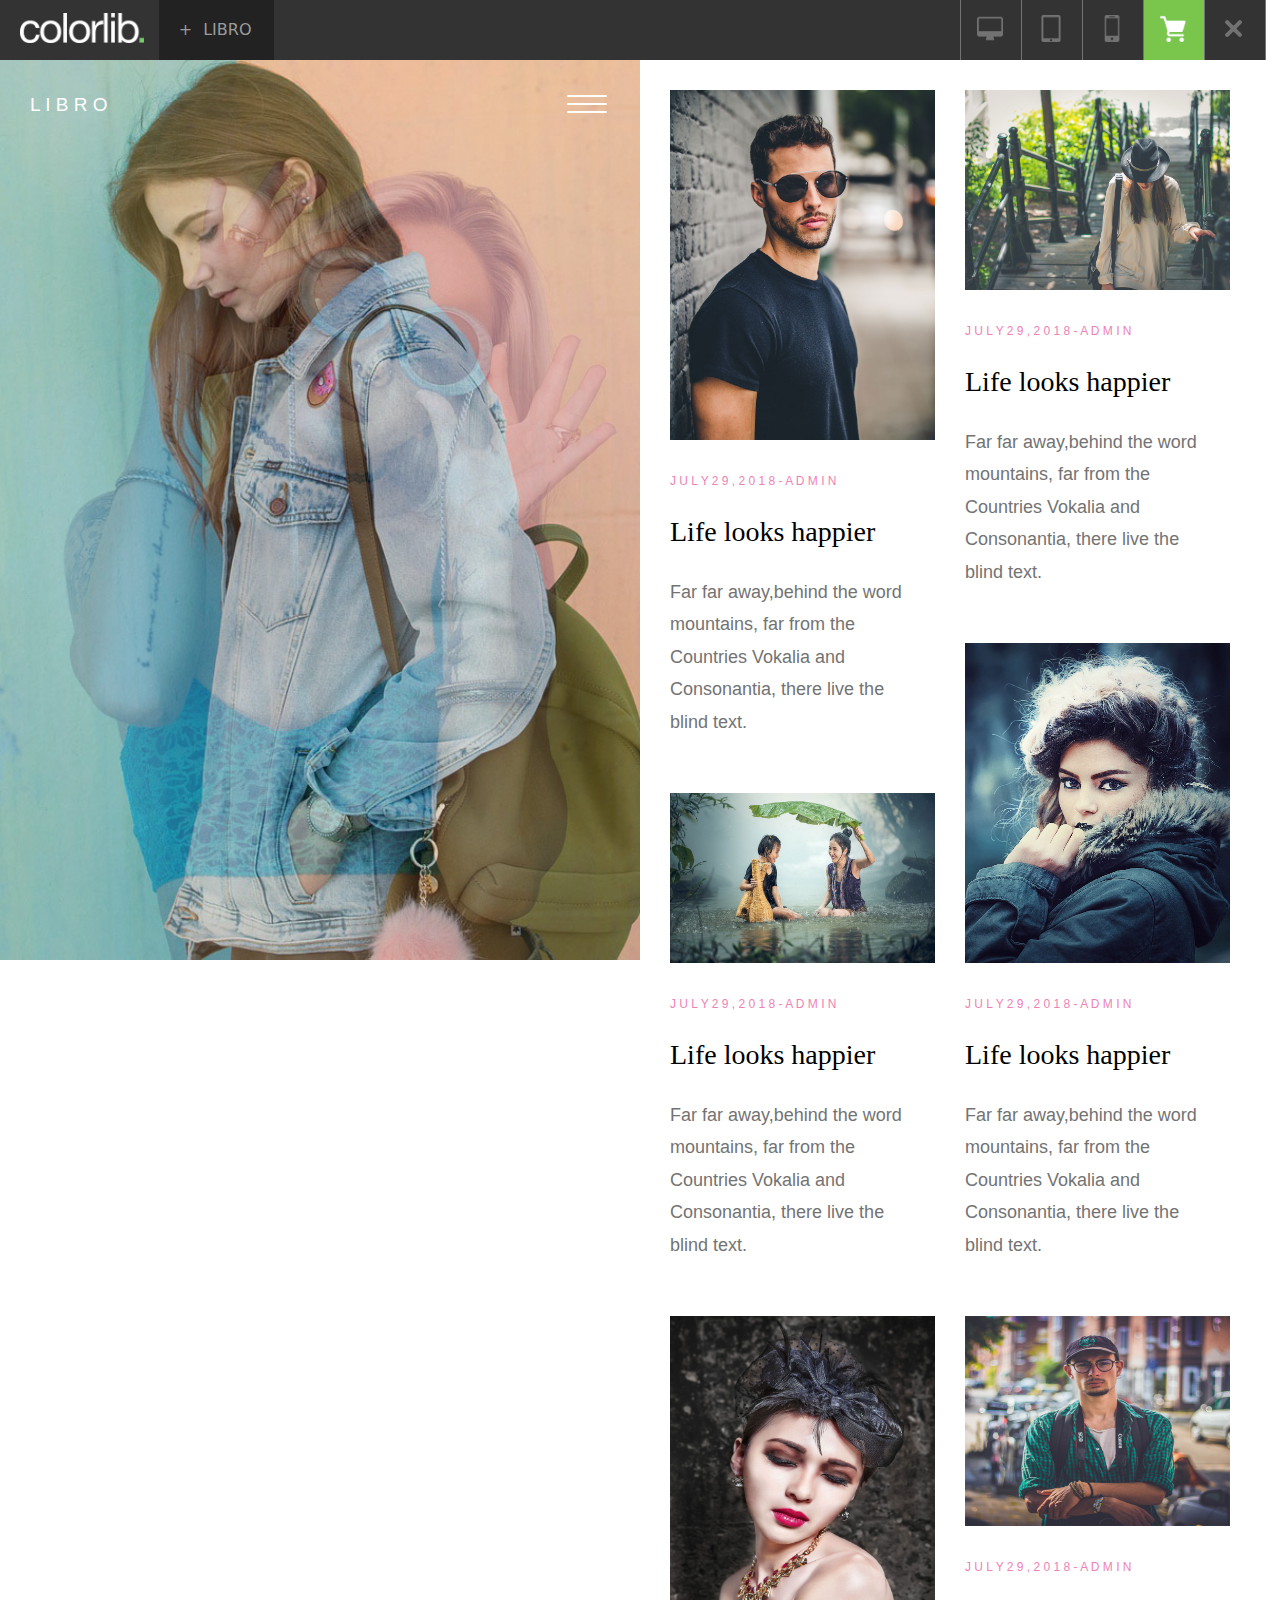
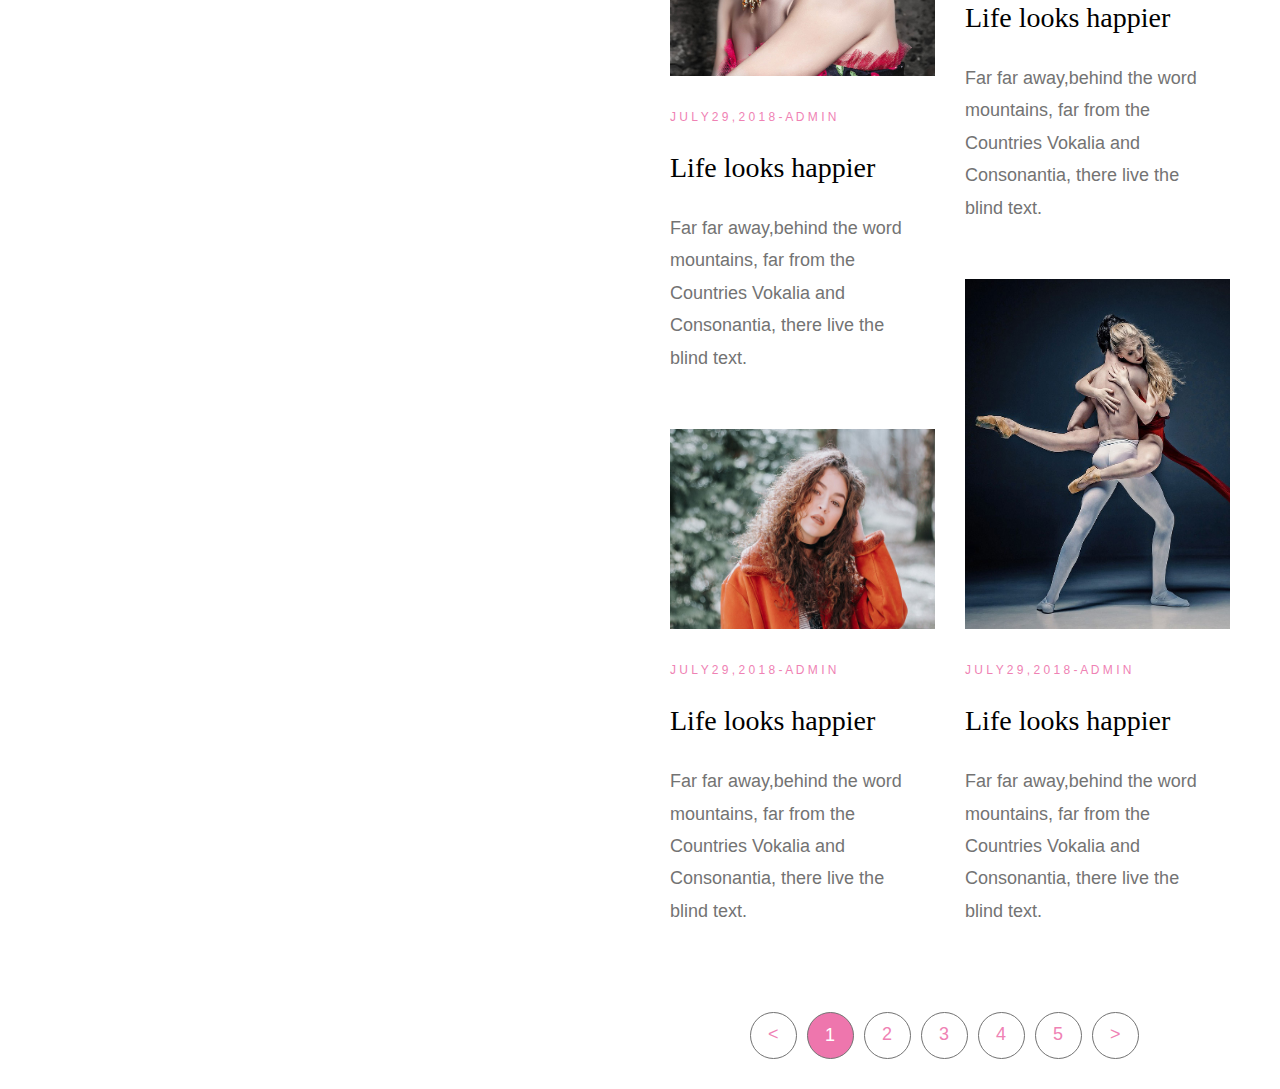
<file: index.html>
<!DOCTYPE html>
<html lang="en">
<head>
    <meta charset="UTF-8">
    <meta name="viewport" content="width=device-width, initial-scale=1.0">
    <title>Document</title>
    <link rel="stylesheet" href="style.css">
    <script src="https://cdnjs.cloudflare.com/ajax/libs/jquery/3.7.1/jquery.min.js"></script>
</head>
<body>
<nav>
    <div class="flex">
        <div><img class="logo" src="./images/logo.png" alt=""></div>
        <div class="libroholder">
            <p><span>+</span>LIBRO</p>
        </div>
    </div>
    <div class="imagediv">
        <div>
            <img class="image1" src="./images/desktop-monitor.png" alt="">
        </div>
        <div><img class="image2" src="./images/tablet.png" alt=""></div>
        <div><img class="image3" src="./images/cell-phone.png" alt=""></div>
        <div class="image4holder"><img class="image4" src="./images/grocery-store.png" alt=""></div>
        <div><img class="image5" src="./images/close.png" alt=""></div>
        
    </div>
</nav>
<div class="flex2">
    <div id="firstimage" class="bg1">
        <div class="flex3">
            <p>L I B R O</p>
            <img id="button" src="./images/menu (1).png" alt="">
        </div>
    </div>
    <div id="secondimage" class="bg1a">
        <div class="flex3">
            <p>L I B R O</p>
            <img id="button1" src="./images/menu (1).png" alt="">
        </div>
    </div>
    <div id="hidden" class="bg2">
        <div class="first">
            <div class="display">
                <div>
                    <p class="home1 mg"><u>Home</u></p>
                </div>
                <div>
                    <img id="pushback" class="ex" src="./images/close (1).png" alt="">
                </div>
            </div> 
            <p class="home mr">Fashion</p>
            <p class="home">Model</p>
            <p class="home">Travel</p>
            <p class="home mr">About us</p>
            <p class="home">Contact</p>
            <p class="copy mt">Copyright &copy;2024 All right reserved</p>
            <p class="copy">| This template is made with <img src="./images/heart.png" alt=""> by <span>Ayo</span></p>
        </div>  
    </div>
    <div class="flex4">
        <div class="move">
            <div  class="holdit">      
                <div class="overflow"><a href="wordpress.html">
                    <img class="img1" src="images/image_1.jpg" alt=""> </a>  
                </div>
                    <p class="july">J U L Y 2 9 , 2 0 1 8  -  A D M I N</p>
                    <p class="life">Life looks happier</p>
                    <p class="far">Far far away,behind the word mountains, far from the Countries Vokalia and
                        Consonantia, there live the blind text. </p>
                 
            </div>
            <div class="holdit">
                <div class="overflow">
                    <img class="img2" src="images/image_2.jpg" alt="">
                </div>
                <p class="july">J U L Y 2 9 , 2 0 1 8  -  A D M I N</p>                <p class="life">Life looks happier</p>
                <p class="far">Far far away,behind the word mountains, far from the Countries Vokalia and
                    Consonantia, there live the blind text. </p>
            </div>
            <div class="holdit">
                <div class="overflow">
                    <img class="img3" src="images/image_3.jpg" alt="">
                </div>
                <p class="july">J U L Y 2 9 , 2 0 1 8  -  A D M I N</p>                <p class="life">Life looks happier</p>
                <p class="far">Far far away,behind the word mountains, far from the Countries Vokalia and
                    Consonantia, there live the blind text. </p>
            </div>
            <div class="holdit">
                <div class="overflow">
                    <img class="img4" src="images/image_4.jpg" alt="">
                </div>
                <p class="july">J U L Y 2 9 , 2 0 1 8  -  A D M I N</p>                <p class="life">Life looks happier</p>
                <p class="far">Far far away,behind the word mountains, far from the Countries Vokalia and
                    Consonantia, there live the blind text. </p>
            </div>
        </div>
        <div class="move">
            <div class="holdit">
                <div class="overflow">
                    <img class="img4" src="images/image_5.jpg" alt="">
                </div>
                <p class="july">J U L Y 2 9 , 2 0 1 8  -  A D M I N</p>                <p class="life">Life looks happier</p>
                <p class="far">Far far away,behind the word mountains, far from the Countries Vokalia and
                    Consonantia, there live the blind text. </p>
            </div>
            <div class="holdit">
                <div class="overflow">
                    <img class="img6" src="images/image_6.jpg" alt="">
                </div>
                <p class="july">J U L Y 2 9 , 2 0 1 8  -  A D M I N</p>                <p class="life">Life looks happier</p>
                <p class="far">Far far away,behind the word mountains, far from the Countries Vokalia and
                    Consonantia, there live the blind text. </p>
            </div>
            <div class="holdit">
                <div class="overflow">
                    <img class="img7" src="images/image_7.jpg" alt="">
                </div>
                <p class="july">J U L Y 2 9 , 2 0 1 8  -  A D M I N</p>                <p class="life">Life looks happier</p>
                <p class="far">Far far away,behind the word mountains, far from the Countries Vokalia and
                    Consonantia, there live the blind text. </p>
            </div>
            <div class="holdit">
                <div class="overflow">
                    <img class="img8" src="images/image_8.jpg" alt="">
                </div>
                <p class="july">J U L Y 2 9 , 2 0 1 8  -  A D M I N</p>                <p class="life">Life looks happier</p>
                <p class="far">Far far away,behind the word mountains, far from the Countries Vokalia and
                    Consonantia, there live the blind text. </p>
            </div>
        </div>
        
    </div>
</div>
<div class="flex5">
    <div class="circle"><p><</p></div>
    <div class="circle pink"><span>1</span></div>
    <div class="circle"><p>2</p></div>
    <div class="circle"><p>3</p></div>
    <div class="circle"><p>4</p></div>
    <div class="circle"><p>5</p></div>
    <div class="circle"><p>></p></div>
</div>

    <script src="script.js"></script>
</body>
</html>
</file>
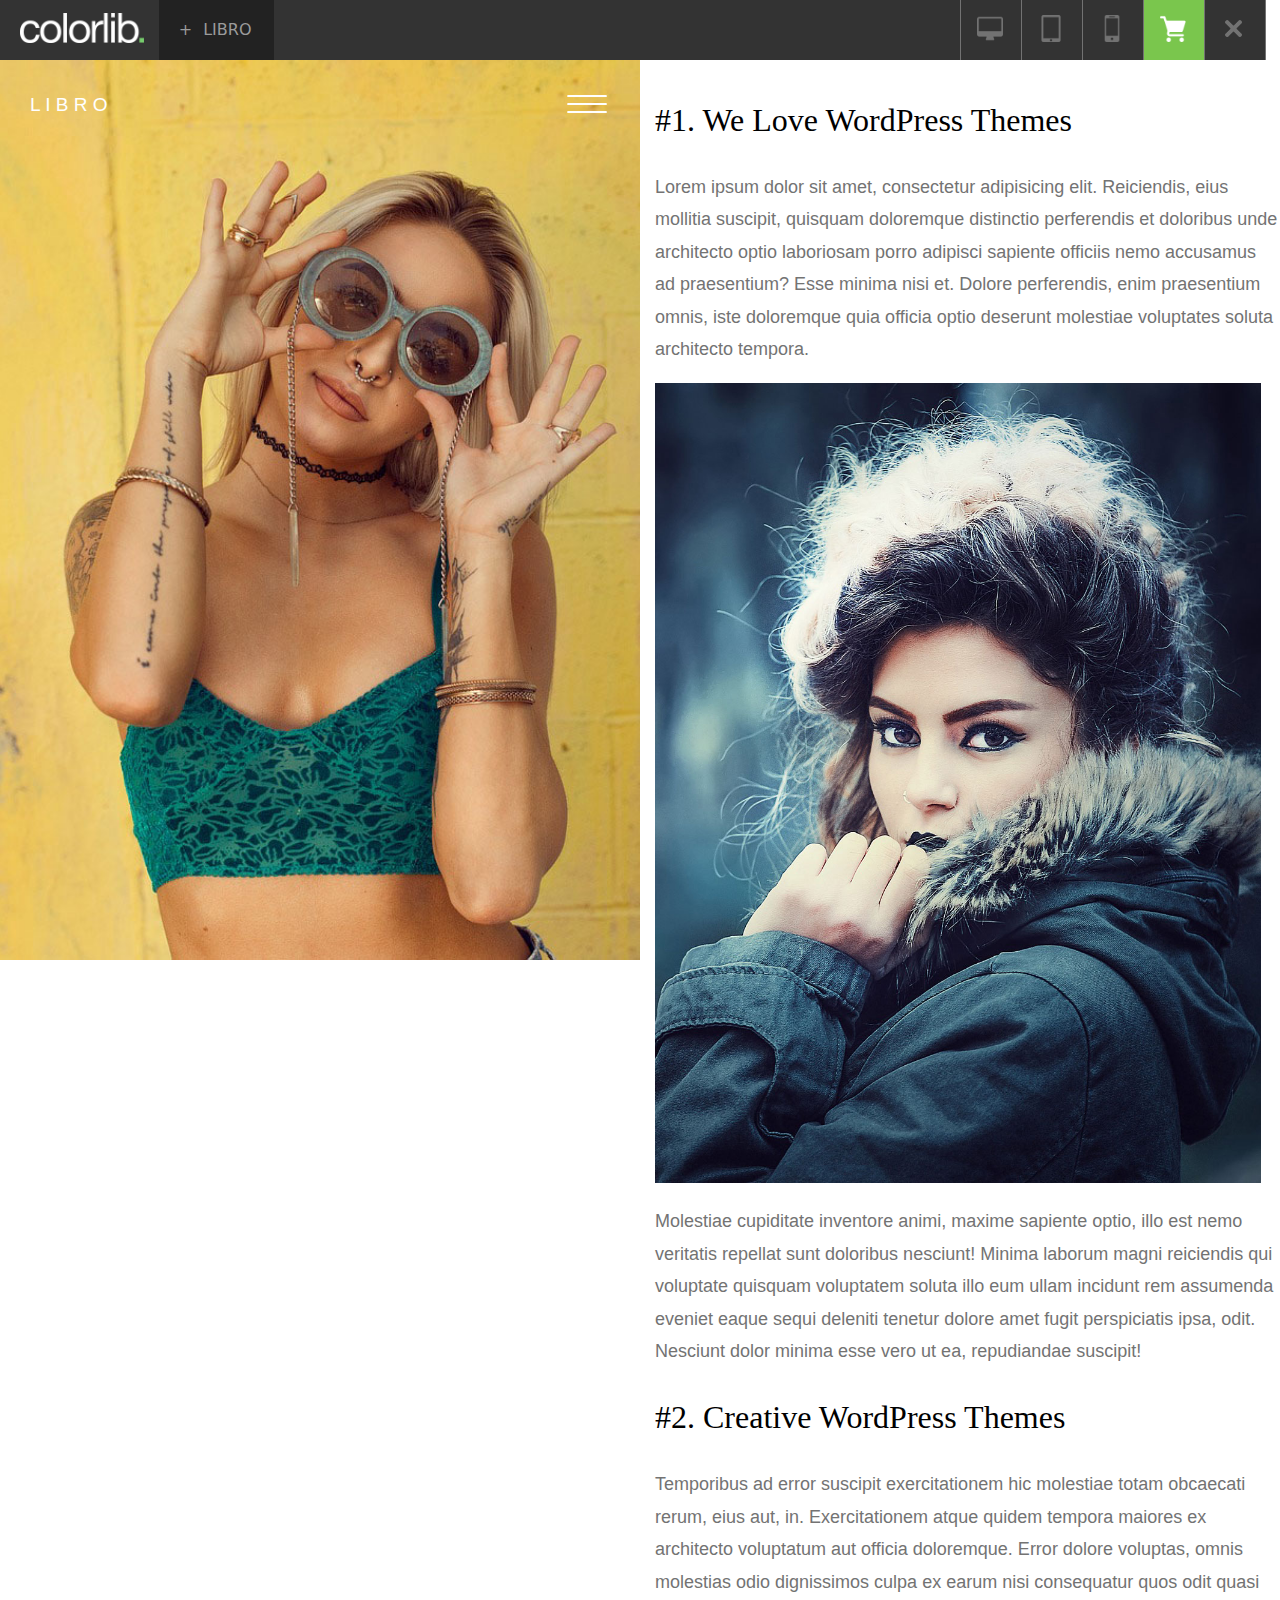
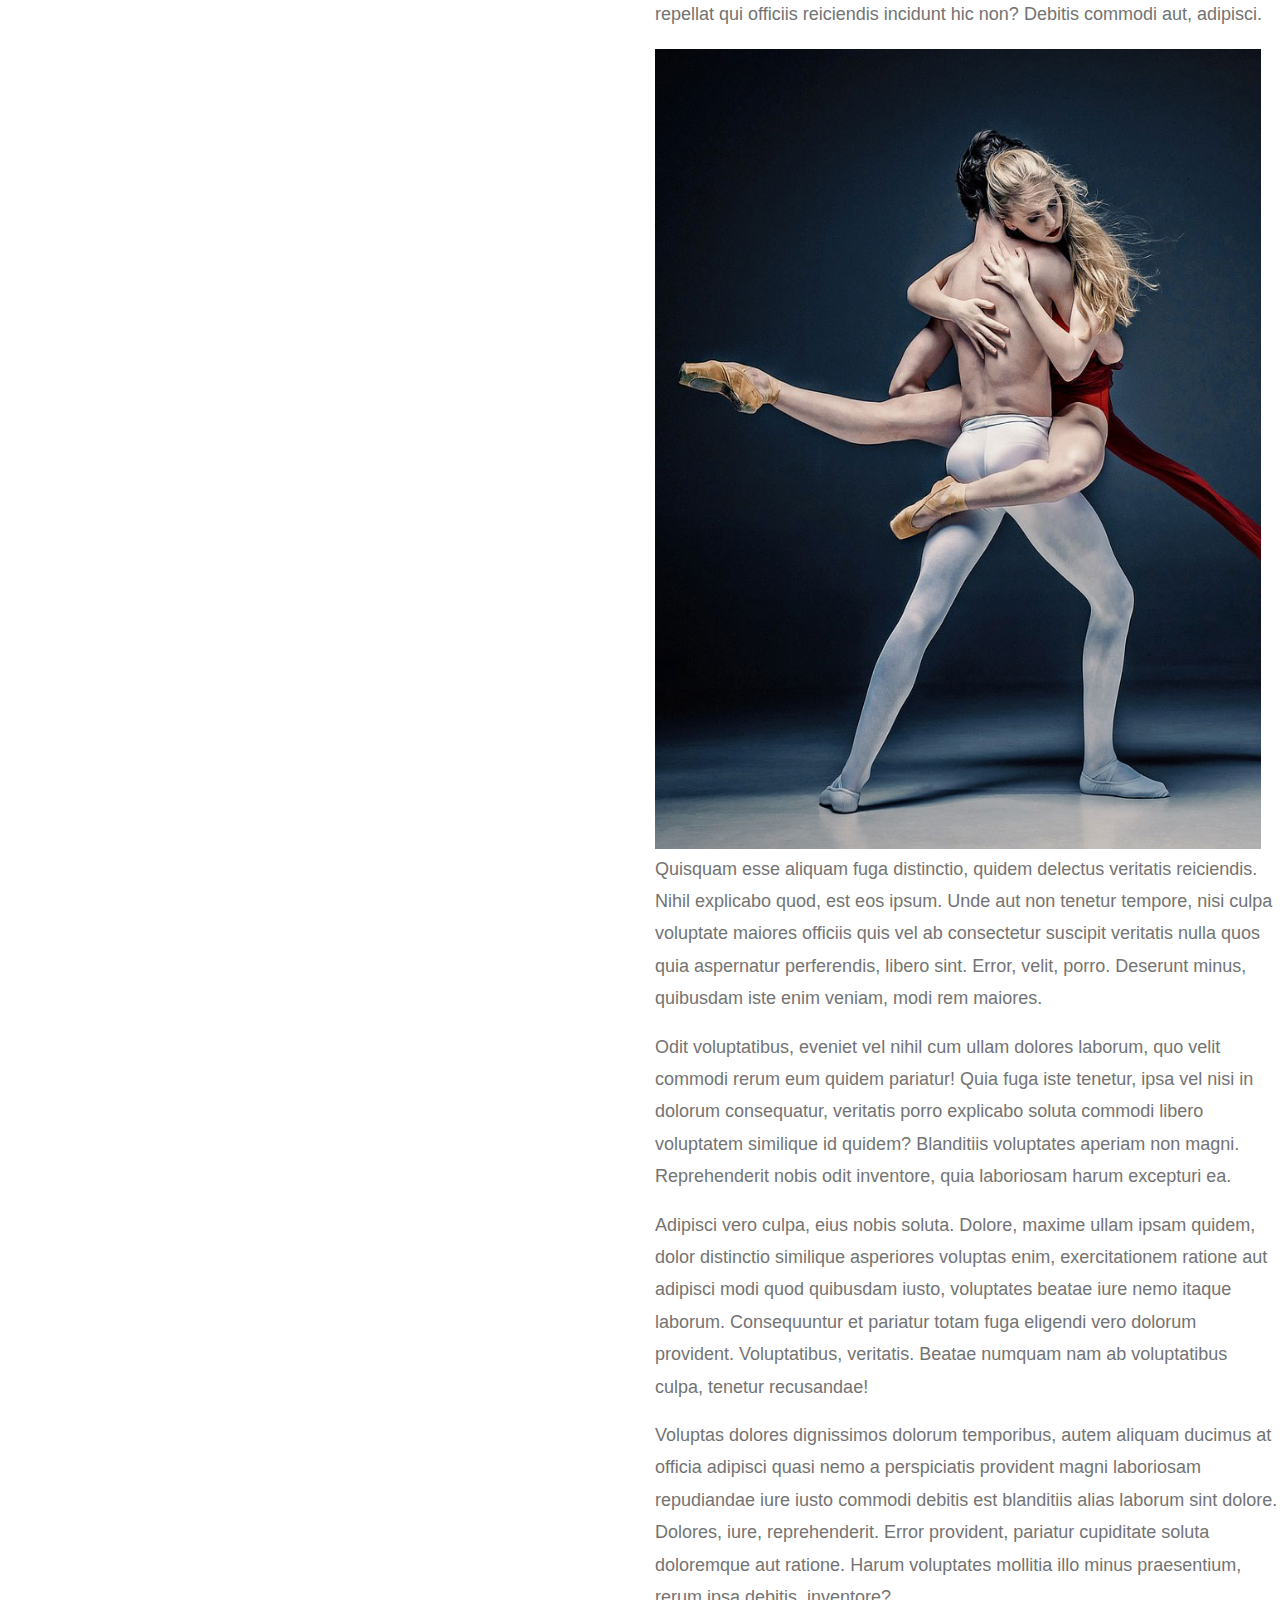
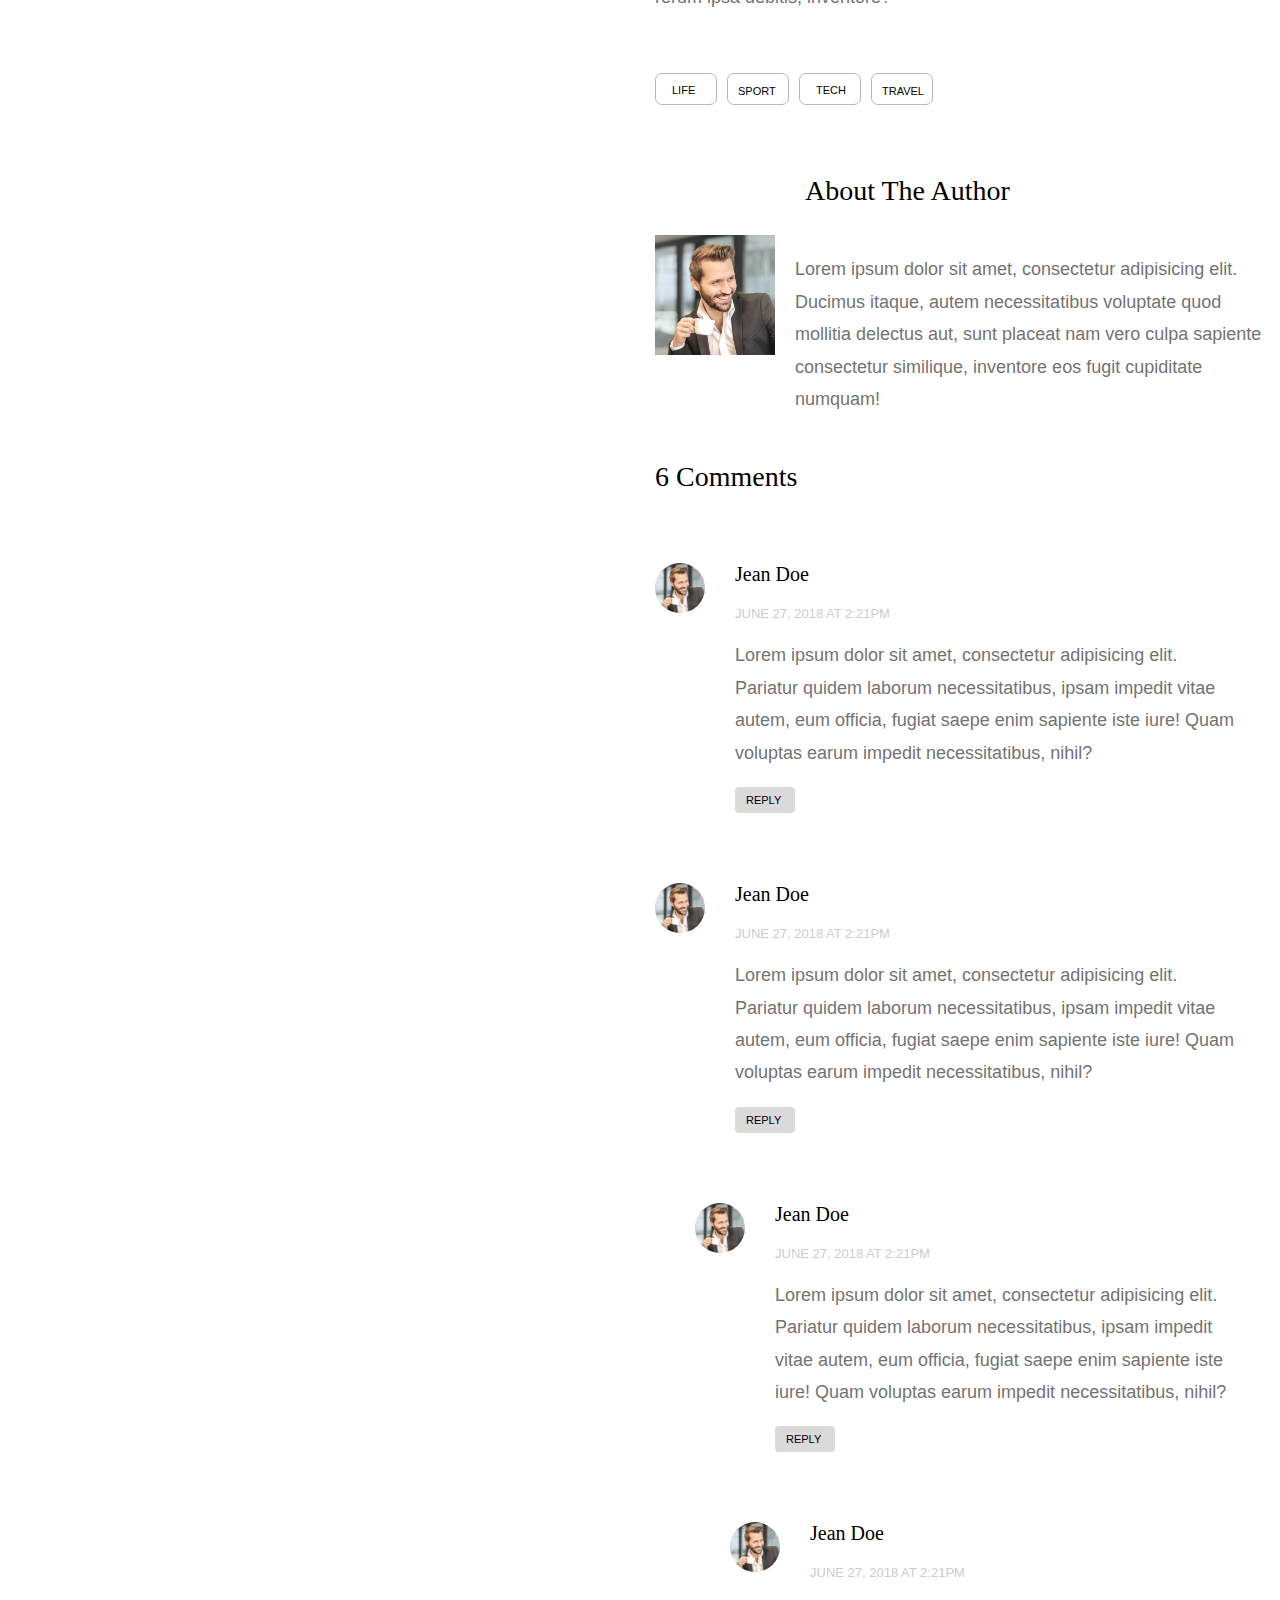
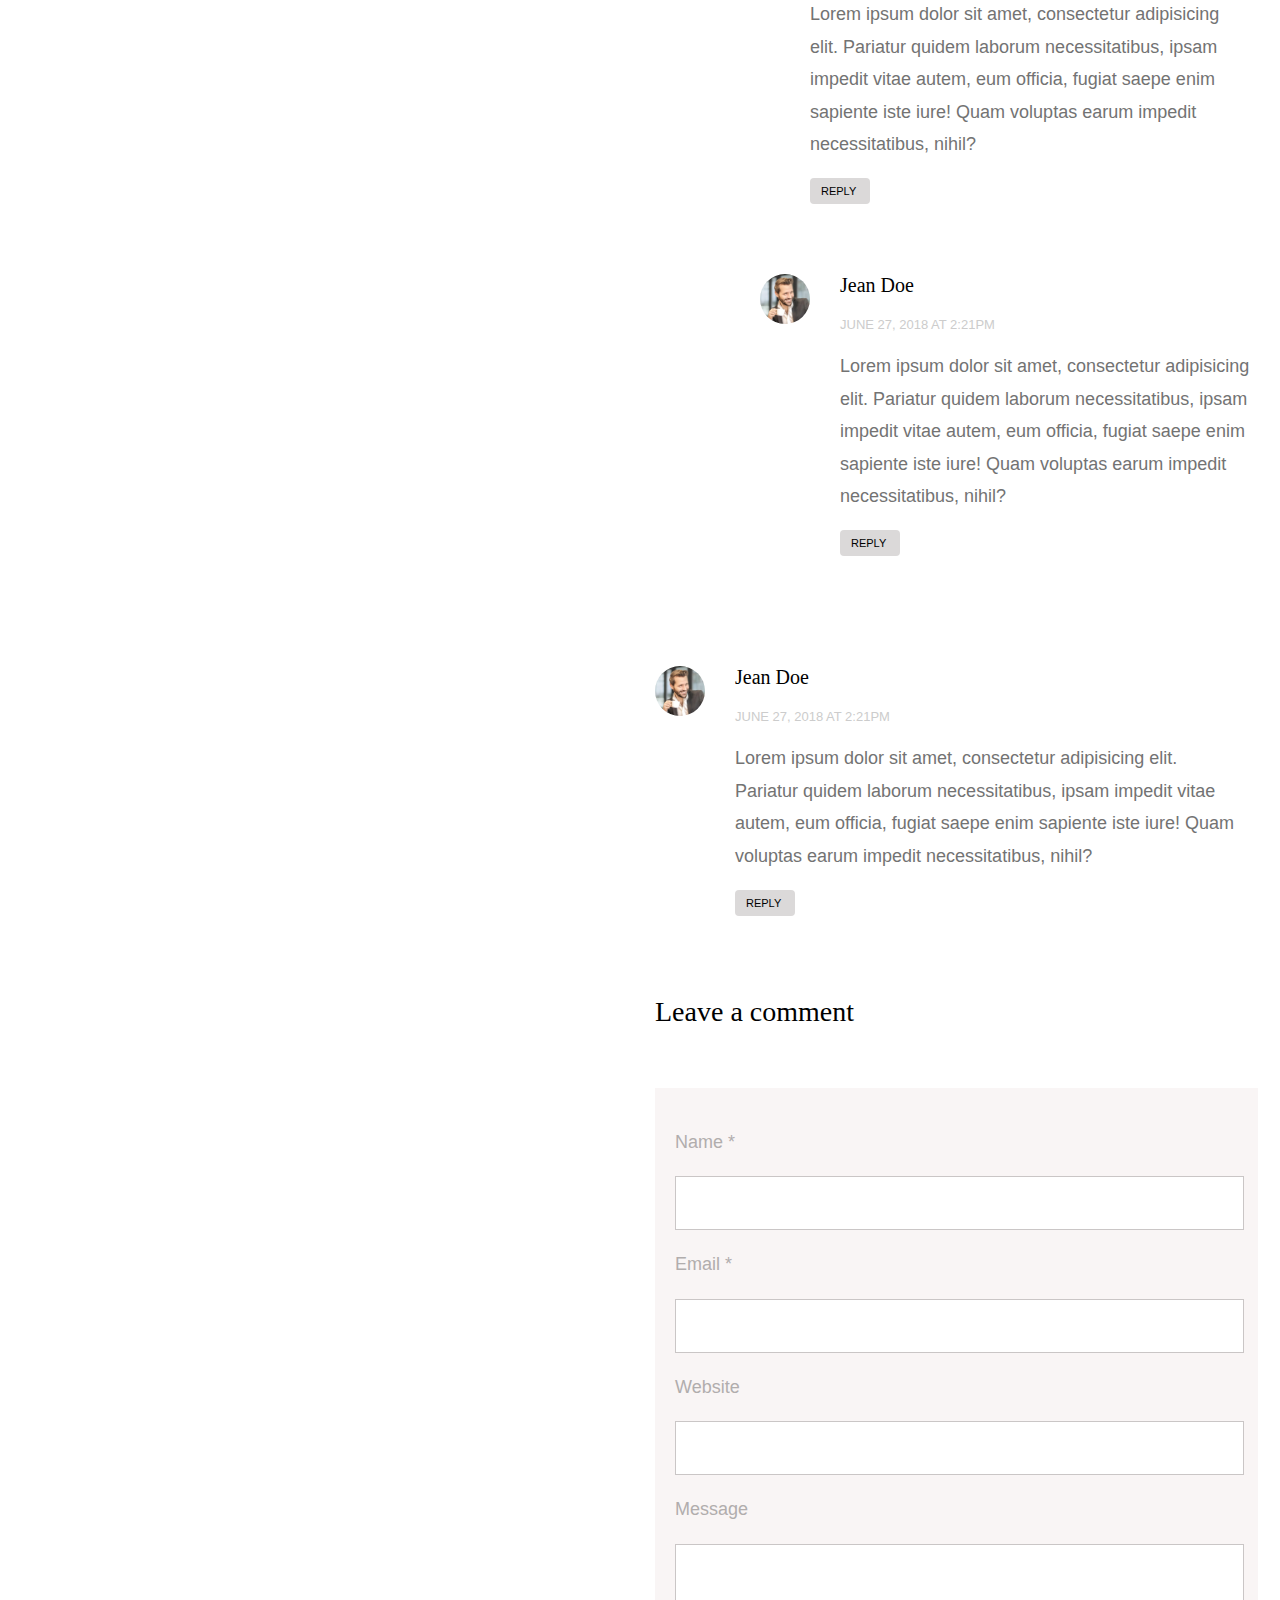
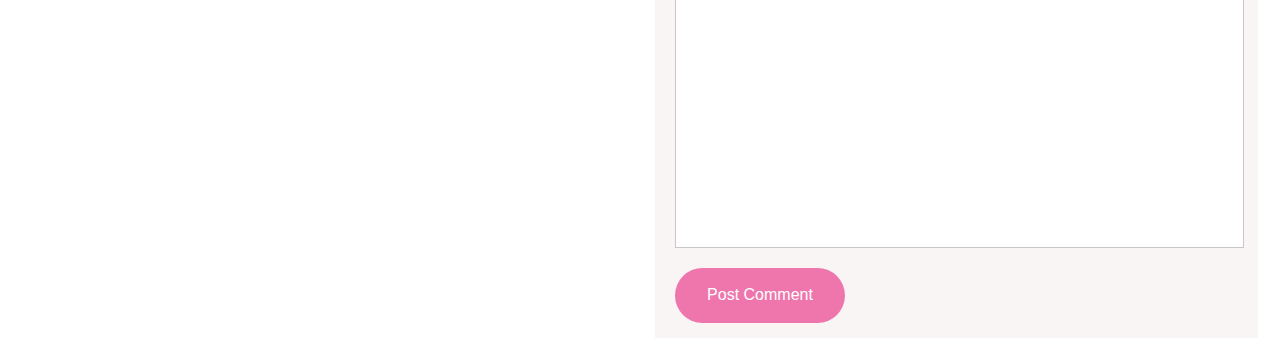
<file: wordpress.html>
<!DOCTYPE html>
<html lang="en">
<head>
    <meta charset="UTF-8">
    <meta name="viewport" content="width=device-width, initial-scale=1.0">
    <title>Document</title>
    <link rel="stylesheet" href="secondpage.css">
    <script src="https://cdnjs.cloudflare.com/ajax/libs/jquery/3.7.1/jquery.min.js"></script>
</head>
<body>
    <nav>
        <div class="flex">
            <div><img class="logo" src="./images/logo.png" alt=""></div>
            <div class="libroholder">
                <p><span>+</span>LIBRO</p>
            </div>
        </div>
        <div class="imagediv">
            <div>
                <img class="image1" src="./images/desktop-monitor.png" alt="">
            </div>
            <div><img class="image2" src="./images/tablet.png" alt=""></div>
            <div><img class="image3" src="./images/cell-phone.png" alt=""></div>
            <div class="image4holder"><img class="image4" src="./images/grocery-store.png" alt=""></div>
            <div><img class="image5" src="./images/close.png" alt=""></div>
            
        </div>
    </nav>
    <div class="flex2">
    
            <div id="firstimage" class="bg1">
                <div class="flex3">
                    <p>L I B R O</p>
                    <img id="button" src="./images/menu (1).png" alt="">
                </div>
            </div>
            <div id="hidden" class="bg2">
                <div class="first">
                    <div class="display">
                        <div>
                            <p class="home1 mg"><u>Home</u></p>
                        </div>
                        <div>
                            <img id="pushback" class="ex" src="./images/close (1).png" alt="">
                        </div>
                    </div> 
                    <p class="home mr">Fashion</p>
                    <p class="home">Model</p>
                    <p class="home">Travel</p>
                    <p class="home mr">About us</p>
                    <p class="home">Contact</p>
                    <p class="copy mt">Copyright &copy;2024 All right reserved</p>
                    <p class="copy">| This template is made with <img src="./images/heart.png" alt=""> by <span> Colorlib</span></p>
                </div>  
            </div>
        
        <div class="flex4">
            <p class="text1">#1. We Love WordPress Themes</p>
            <p class="text2">Lorem ipsum dolor sit amet, consectetur adipisicing
                 elit. Reiciendis, eius mollitia suscipit, quisquam doloremque 
                 distinctio perferendis et doloribus unde architecto optio laboriosam
                  porro adipisci sapiente officiis nemo accusamus ad praesentium? 
                  Esse minima nisi et. Dolore perferendis, enim praesentium 
                  omnis, iste doloremque quia officia optio deserunt molestiae 
                  voluptates soluta architecto tempora.</p>
           <div>
            <img class="pic" src="./images/image_6.jpg" alt="">
           </div>
           <p class="text3">
            Molestiae cupiditate inventore animi, maxime sapiente optio, illo est nemo
             veritatis repellat sunt doloribus 
            nesciunt! Minima laborum magni reiciendis qui voluptate quisquam voluptatem soluta illo eum ullam incidunt
             rem assumenda eveniet eaque sequi deleniti tenetur dolore amet fugit perspiciatis ipsa, odit. 
            Nesciunt dolor minima esse vero ut ea, repudiandae suscipit!
           </p>
           <p class="text4">#2. Creative WordPress Themes</p>
           <p class="text5">Temporibus ad error suscipit exercitationem hic molestiae totam obcaecati rerum, eius aut, in. 
            Exercitationem atque quidem tempora maiores ex architecto voluptatum aut officia doloremque.
             Error dolore voluptas, omnis molestias odio dignissimos culpa ex earum nisi consequatur quos odit quasi repellat qui officiis reiciendis 
            incidunt hic non? Debitis commodi aut, adipisci.</p>
            <div>
                <img class="pic" src="./images/image_8.jpg" alt="">
            </div>
            <p class="text6">
                Quisquam esse aliquam fuga distinctio, quidem delectus veritatis reiciendis. 
                Nihil explicabo quod, est eos ipsum. 
                Unde aut non tenetur tempore, nisi culpa voluptate maiores officiis quis vel ab 
                consectetur suscipit veritatis nulla quos quia aspernatur perferendis, libero sint. Error,
                 velit, porro. Deserunt minus, 
                quibusdam iste enim veniam, modi rem maiores.
            </p>
            <p class="text6">Odit voluptatibus, eveniet vel nihil cum ullam dolores
                 laborum, quo velit commodi rerum eum quidem pariatur! Quia fuga iste tenetur, 
                 ipsa vel nisi in dolorum consequatur, veritatis porro explicabo soluta commodi 
                 libero voluptatem similique id quidem? Blanditiis voluptates aperiam non magni.
                  Reprehenderit nobis odit inventore, quia laboriosam harum excepturi ea.
            </p>
            <p class="text6">
                Adipisci vero culpa, eius nobis soluta. Dolore, maxime ullam ipsam quidem, 
                dolor distinctio similique asperiores voluptas enim, exercitationem ratione aut
                 adipisci modi quod quibusdam iusto, voluptates beatae iure nemo itaque laborum.
                  Consequuntur et pariatur totam fuga eligendi vero dolorum provident. Voluptatibus, 
                  veritatis. Beatae numquam nam ab
                 voluptatibus culpa, tenetur recusandae!
            </p>
            <p class="text6">
                Voluptas dolores dignissimos dolorum temporibus, autem aliquam ducimus at officia adipisci quasi nemo a perspiciatis
                 provident magni laboriosam repudiandae iure iusto
                 commodi debitis est blanditiis alias laborum sint dolore. Dolores,
                 iure, reprehenderit. Error provident, pariatur cupiditate soluta 
                doloremque aut ratione. Harum voluptates mollitia illo 
                minus praesentium, rerum ipsa debitis, inventore?
            </p>
            <div class="buttondiv">
                <div><span>LIFE</span></div>
                <div><p>SPORT</p></div>
                <div><span>TECH</span></div>
                <div><p>TRAVEL</p></div>
            </div>
            <div>
                <p class="text7">About The Author</p>
            </div>
            <div class="pictextholder">
                <div><img src="./images/pic1.webp" alt=""></div>
                <div>
                    <p>Lorem ipsum dolor sit amet, consectetur adipisicing elit.
                         Ducimus itaque, autem necessitatibus voluptate quod mollitia delectus aut,
                         sunt placeat nam vero culpa sapiente consectetur similique, 
                        inventore eos fugit cupiditate numquam!
                    </p>
                </div>
            </div>
            <div>
                <p class="six">6 Comments</p>
            </div>
            <div class="doublefit">
                <div class="imagee"></div>
                <div class="text8holer">
                    <p class="text8">Jean Doe</p>
                    <p class="text9">JUNE 27, 2018 AT 2:21PM</p>
                    <p class="text10">Lorem ipsum dolor sit amet, consectetur
                         adipisicing elit. Pariatur quidem laborum necessitatibus,
                         ipsam impedit vitae autem, eum officia,
                         fugiat saepe enim sapiente iste iure! Quam 
                        voluptas earum impedit necessitatibus, nihil?</p>
                    <div class="Replybutton">
                       <p>REPLY</p>
                    </div>    
                </div>
            </div>
            <div class="doublefit">
                <div class="imagee"></div>
                <div class="text8holer">
                    <p class="text8">Jean Doe</p>
                    <p class="text9">JUNE 27, 2018 AT 2:21PM</p>
                    <p class="text10">Lorem ipsum dolor sit amet, consectetur
                         adipisicing elit. Pariatur quidem laborum necessitatibus,
                         ipsam impedit vitae autem, eum officia,
                         fugiat saepe enim sapiente iste iure! Quam 
                        voluptas earum impedit necessitatibus, nihil?</p>
                    <div class="Replybutton">
                       <p>REPLY</p>
                    </div>    
                </div>
            </div>
            <div class="doublefit margin">
                <div class="imagee"></div>
                <div class="text8holer">
                    <p class="text8">Jean Doe</p>
                    <p class="text9">JUNE 27, 2018 AT 2:21PM</p>
                    <p class="text10">Lorem ipsum dolor sit amet, consectetur
                         adipisicing elit. Pariatur quidem laborum necessitatibus,
                         ipsam impedit vitae autem, eum officia,
                         fugiat saepe enim sapiente iste iure! Quam 
                        voluptas earum impedit necessitatibus, nihil?</p>
                    <div class="Replybutton">
                       <p>REPLY</p>
                    </div>    
                </div>
            </div>
            <div class="doublefit margin1">
                <div class="imagee"></div>
                <div class="text8holer">
                    <p class="text8">Jean Doe</p>
                    <p class="text9">JUNE 27, 2018 AT 2:21PM</p>
                    <p class="text10">Lorem ipsum dolor sit amet, consectetur
                         adipisicing elit. Pariatur quidem laborum necessitatibus,
                         ipsam impedit vitae autem, eum officia,
                         fugiat saepe enim sapiente iste iure! Quam 
                        voluptas earum impedit necessitatibus, nihil?</p>
                    <div class="Replybutton">
                       <p>REPLY</p>
                    </div>    
                </div>
            </div>
            <div class="doublefit margin2">
                <div class="imagee"></div>
                <div class="text8holer">
                    <p class="text8">Jean Doe</p>
                    <p class="text9">JUNE 27, 2018 AT 2:21PM</p>
                    <p class="text10">Lorem ipsum dolor sit amet, consectetur
                         adipisicing elit. Pariatur quidem laborum necessitatibus,
                         ipsam impedit vitae autem, eum officia,
                         fugiat saepe enim sapiente iste iure! Quam 
                        voluptas earum impedit necessitatibus, nihil?</p>
                    <div class="Replybutton">
                       <p>REPLY</p>
                    </div>    
                </div>
            </div>
            <div class="doublefit top">
                <div class="imagee"></div>
                <div class="text8holer">
                    <p class="text8">Jean Doe</p>
                    <p class="text9">JUNE 27, 2018 AT 2:21PM</p>
                    <p class="text10">Lorem ipsum dolor sit amet, consectetur
                         adipisicing elit. Pariatur quidem laborum necessitatibus,
                         ipsam impedit vitae autem, eum officia,
                         fugiat saepe enim sapiente iste iure! Quam 
                        voluptas earum impedit necessitatibus, nihil?</p>
                    <div class="Replybutton">
                       <p>REPLY</p>
                    </div>    
                </div>
            </div>
            <div>
                <p class="text11">Leave a comment</p>
            </div>
            <div class="placeholdersdiv">
                <p>Name *</p>
                <input type="text" class="place">
                <p>Email *</p>
                <input type="text" class="place">
                <p>Website</p>
                <input type="text" class="place">
                <p>Message</p>
                <input type="text" class="place1">
                <button class="pinkbutton1">Post Comment</button>
            </div>  
            <br> 
        </div>
    </div>
    

    <script src="script.js"></script>
</body>
</html>
</file>
<file: style.css>
body{
    margin: 0;
    padding: 0;
    box-sizing: border-box;   
}
nav{
    display: flex;
    height: 60px;
    background-color: #333333;
    gap: 686px;
    position: fixed;
    z-index: 99;
}
.flex{
    display: flex;
    cursor: pointer;
}
.logo{
    height: 30px;
    margin-top: 13px;
    margin-left: 20px;
}
.libroholder p{
    color: #9B9B9B;
    margin-left: 20px;
    margin-top: 20px;
    font-family: system-ui, -apple-system, BlinkMacSystemFont, 'Segoe UI', Roboto, Oxygen, Ubuntu, Cantarell, 'Open Sans', 'Helvetica Neue', sans-serif;
    height: 16px;
}
.libroholder p span{
    margin-right: 11px;
}
.libroholder{
    background-color: #222222;
    width: 115px;
    margin-left: 15px;
}
.imagediv{
    display: flex;
    border-left: 1px solid #727272;
    
}
.image1{
    height: 27px;
    margin-top: 15px;
    margin-left: 16px;
    width: 26px;
}
.image2{
    height: 27px;
    margin-top: 15px;
    margin-left: 16px;
    width: 26px;
}
.image3{
    height: 27px;
    margin-top: 15px;
    margin-left: 16px;
    width: 26px;
}
.image4holder{
    background-color:#7AC64D;
}
.image4{
    height: 27px;
    margin-top: 15px;
    margin-left: 16px;
    width: 26px;
}
.image5{
    height: 17px;
    margin-top: 20px;
    margin-left: 20px;
    width: 17px;
}
.imagediv div{
    width: 60px;
    border-right: 1px solid #727272;
}
.imagediv :hover{
    background-color: #222222;
    cursor: pointer;
}
.bg1{
    background-image: url(./images/bg_1.jpg);
    height: 100vh;
    width: 50%;
    background-position: center;
    background-repeat: no-repeat;
    background-size: cover;
    position: fixed;
    margin-top: 60px;
}
.bg1a{
    background-image: url(./images/bg_2.jpg);
    height: 100vh;
    width: 50%;
    background-position: center;
    background-repeat: no-repeat;
    background-size: cover;
    position: fixed;
    margin-top: 60px;
}
.bg2{
    background-image: url(./images/pink-blue-blur-gradation-wallpaper-preview.jpg);
    height: 100vh;
    width: 50%;
    background-position: center;
    background-repeat: no-repeat;
    background-size: cover;
    position: fixed;
    margin-top: 20px;
}
.display{
    display: flex;
    margin-bottom: -30px;
}
.first{
    margin-left: 270px;
    
}
.mg{
    margin-top: 70px;
    text-align: right; 
}
.mr{
    margin-left: -190px;
}
.home1{
    color: white;
    font-family: Arial, Helvetica, sans-serif;
    font-size: 30px;
    margin-left: 250px;
}
.home{
    color: white;
    font-family: Arial, Helvetica, sans-serif;
    font-size: 30px;
    margin-left: 200px;
    padding-right: 30px;
    text-align: right;
    cursor: pointer;
}
.copy{
    color: white;
    font-family: Arial, Helvetica, sans-serif;
    font-size: 18px;
    text-align: right;
    margin-right: 25px;
}
.copy span{
    cursor: pointer;
}
.home:hover{
    text-decoration: underline;
}
.mt{
    margin-top: 70px;
}
.ex{
    margin-top: 80px;
    cursor: pointer;
}
.bg2{
    margin-left: -700px;
}
.bg2 img{
    height: 15px;
}
.flex2{
    display: flex;
}
.flex3 p{
    color: white;
    margin-left: 20px;
    font-family: Arial, Helvetica, sans-serif;
    font-size: 19px;
    cursor: pointer;
}
.flex3 img{
    height: 25px;
    margin-top: 20px;
    width: 40px;
    cursor: pointer;
}
.flex3 img:hover{
    height: 35px;
}
.flex3{
    display: flex;
    gap: 460px;
    margin-left: 10px;
    margin-top: 15px;

}
.flex4{
    display: flex;
    padding: 30px;
    gap: 30px;
    margin-left: 640px;
    margin-top: 60px;
}
.overflow{
    overflow: hidden;
}
.holdit:hover {
    .img1{
        transform: scale(1.1);
        transition: 0.3s;  
    } 
 }
 .holdit:hover {
    .img2{
        transform: scale(1.1);
        transition: 0.3s;
    } 
 }
 .holdit:hover {
    .img3{
        transform: scale(1.1);
        transition: 0.3s;
    } 
 }
 .holdit:hover {
    .img4{
        transform: scale(1.1);
        transition: 0.3s;
    } 
 }
 .holdit:hover {
    .img6{
        transform: scale(1.1);
        transition: 0.3s;
    } 
 }
 .holdit:hover {
    .img7{
        transform: scale(1.1);
        transition: 0.3s;
    } 
 }
 .holdit:hover {
    .img8{
        transform: scale(1.1);
        transition: 0.3s;
    } 
 }
.july:hover{
    color: rgb(128, 128, 128);
}
.life:hover{
    color: #EF82B4;
}
.img1{
    height: 350px;
    width: 265px;
    cursor: pointer;
}
.july{
    font-family: Arial, Helvetica, sans-serif;
    font-size: 12px;
    color: #EF82B4;
    margin-top: 30px;
    cursor: pointer;
    text-decoration: none;
}
.life{
    font-family: Georgia, 'Times New Roman', Times, serif;
    font-size: 28px;
    cursor: pointer;
    /* text-decoration: none; */
}
.far{
    font-family: Arial, Helvetica, sans-serif;
    color: rgb(115, 115, 115);
    font-size: 18px;
    width: 250px;
    margin-bottom: 55px;
    text-decoration: none;
    line-height: 32.4px;
}
.img2{
    height: 170px;
    width: 265px;
    cursor: pointer;
}
.img3{
    height: 360px;
    width: 265px;
    cursor: pointer;
}
.img4{
    height: 200px;
    width: 265px;
    cursor: pointer;
}
.img6{
    height: 320px;
    width: 265px;
    cursor: pointer;
}
.img7{
    height: 210px;
    width: 265px;
    cursor: pointer;
}
.img8{
    height: 350px;
    width: 265px;
    cursor: pointer;
}
.flex5{
    display: flex;
    margin-left: 750px;
    gap: 10px;
    margin-bottom: 30px;
}
.circle{
    height: 45px;
    width: 45px;
    border-radius: 50%;
    align-content: center;  
    border-color: #727272;
    border: .5px solid #727272;
    cursor: pointer;
}
.pink{
    background-color: #EE76AD;;
}
.pink span{
    margin-left: 17px;
    margin-top: 11px;
    font-family:Arial, Helvetica, sans-serif ;
    font-size: 18px;
    color: white;
}
.flex5 p{
    margin-left: 17px;
    margin-top: 11px;
    font-family:Arial, Helvetica, sans-serif ;
    font-size: 18px;
    color: #EF82B4;
}
.flex7 p{
    margin-top: 50px;
}
@media screen and (min-width: 320px) and (max-width: 425px) {
    nav{
        display: none;
    }
    .flex2{
        display: inline;     
    }
    .bg1{
        position:absolute;
        width: 100vw;
        margin-top: -8px;
        height: 992px; 
    }
    .bg1a{
        position: absolute;
        width: 100vw;
        margin-top: -17px;
        height: 1000px;
    }
    .flex4{
        margin-left: 30px;
        display: inline;  
        margin-top: 800px; 
        position: absolute;
        z-index: 2;
    }
    .flex3{
        gap: 200px;
        padding-top: 30px;
        position: fixed;
    }
    .bg2{
        width: 145vw;
        height: 1000px;
        margin-left: -700px;
        margin-top: -30px;
        z-index: 99;
    }
    .first{
        margin-left: -90px;
        margin-top: -30px;
    }
    .display{
         gap: 110px;
    }
    .home{
        margin-left: -30px;
        text-align: center;
    }
    .home:hover{
        text-decoration: underline;
    }
    .copy{
        text-align: center;
        margin: 0;
        font-size: 15px;
        margin-left: -60px;
    }
    .flex5{
        display: none;
        gap: 10px;
        margin-left: 20px;
    }
    .circle{
        margin-bottom: -1500px;

    }
    .mt{
        margin-top: -10px;
    }   
}
</file>
<file: secondpage.css>
body{
    margin: 0;
    padding: 0;
    box-sizing: border-box;
}
nav{
    display: flex;
    height: 60px;
    background-color: #333333;
    gap: 686px;
    position: fixed;
    z-index: 99;
}
.flex{
    display: flex;
    cursor: pointer;
}
.logo{
    height: 30px;
    margin-top: 13px;
    margin-left: 20px;
}
.libroholder p{
    color: #9B9B9B;
    margin-left: 20px;
    margin-top: 20px;
    font-family: system-ui, -apple-system, BlinkMacSystemFont, 'Segoe UI', Roboto, Oxygen, Ubuntu, Cantarell, 'Open Sans', 'Helvetica Neue', sans-serif;
    height: 16px;
}
.libroholder p span{
    margin-right: 11px;
}
.libroholder{
    background-color: #222222;
    width: 115px;
    margin-left: 15px;
}
.imagediv{
    display: flex;
    border-left: 1px solid #727272;
    
}
.image1{
    height: 27px;
    margin-top: 15px;
    margin-left: 16px;
    width: 26px;
}
.image2{
    height: 27px;
    margin-top: 15px;
    margin-left: 16px;
    width: 26px;
}
.image3{
    height: 27px;
    margin-top: 15px;
    margin-left: 16px;
    width: 26px;
}
.image4holder{
    background-color:#7AC64D;
}
.image4{
    height: 27px;
    margin-top: 15px;
    margin-left: 16px;
    width: 26px;
}
.image5{
    height: 17px;
    margin-top: 20px;
    margin-left: 20px;
    width: 17px;
}
.imagediv div{
    width: 60px;
    border-right: 1px solid #727272;
}
.imagediv :hover{
    background-color: #222222;
    cursor: pointer;
}
.flex2{
    display: flex;
}
.bg1{
    background-image: url(./images/bg_1.jpg);
    height: 100vh;
    width: 50%;
    background-position: center;
    background-repeat: no-repeat;
    background-size: cover;
    position: fixed;
    margin-top: 60px;
}
.bg2{
    background-image: url(./images/pink-blue-blur-gradation-wallpaper-preview.jpg);
    height: 100vh;
    width: 50%;
    background-position: center;
    background-repeat: no-repeat;
    background-size: cover;
    position: fixed;
    margin-top: 20px;
}
.display{
    display: flex;
    margin-bottom: -30px;
}
.first{
    margin-left: 270px;
    
}
.mg{
    margin-top: 70px;
    text-align: right; 
}
.mr{
    margin-left: -190px;
}
.home1{
    color: white;
    font-family: Arial, Helvetica, sans-serif;
    font-size: 30px;
    margin-left: 250px;
}
.home{
    color: white;
    font-family: Arial, Helvetica, sans-serif;
    font-size: 30px;
    margin-left: 200px;
    padding-right: 30px;
    text-align: right;
    cursor: pointer;
}
.copy{
    color: white;
    font-family: Arial, Helvetica, sans-serif;
    font-size: 18px;
    text-align: right;
    margin-right: 25px;
}
.copy span{
    cursor: pointer;
}
.home:hover{
    text-decoration: underline;
}
.mt{
    margin-top: 70px;
}
.ex{
    margin-top: 80px;
    cursor: pointer;
}
.bg2{
    margin-left: -700px;
}
.bg2 img{
    height: 15px;
}
.flex3 p{
    color: white;
    margin-left: 20px;
    font-family: Arial, Helvetica, sans-serif;
    font-size: 19px;
    cursor: pointer;
}
.flex3 img{
    height: 25px;
    margin-top: 20px;
    width: 40px;
    cursor: pointer;
}
.flex3 img:hover{
    height: 35px;
}
.flex3{
    display: flex;
    gap: 460px;
    margin-left: 10px;
    margin-top: 15px;
}
.flex4{
    padding-top: 10px;
    padding-left: 15px;
    margin-left: 640px;
    margin-top: 60px;
}
.text1{
    font-family: Georgia, 'Times New Roman', Times, serif;
    font-size: 32px;
}
.text2{
    font-family: Arial, Helvetica, sans-serif;
    font-size: 18px;
    color: rgb(115, 115, 115);
    line-height: 32.4px;
    font-weight: 300;
}
.pic{
    height: 800px;
    width: 97%;
}
.text3{
    font-family: Arial, Helvetica, sans-serif;
    font-size: 18px;
    color:rgb(115, 115, 115);
    line-height: 32.4px;
    font-weight: 300;
}
.text4{
    font-family: Georgia, 'Times New Roman', Times, serif;
    font-size: 32px;
}
.text5{
    font-family: Arial, Helvetica, sans-serif;
    font-size: 18px;
    color:rgb(115, 115, 115);
    font-weight: 300;
    line-height: 32.4px;
}
.text6{
    font-family: Arial, Helvetica, sans-serif;
    font-size: 18px;
    color:rgb(115, 115, 115);
    font-weight: 300;
    line-height: 32.4px;
    margin: 0px 0px 16px;
}
.buttondiv{
    display: flex;
    gap: 10px;
    margin-top: 60px;
}
.buttondiv div{
    height: 30px;
    width: 60px;
    border-radius: 7px;
    border: 1px solid rgb(186, 182, 182);
    align-content: center;
    cursor: pointer;
}
.buttondiv div:hover{
    border: 1px solid black;
}
.buttondiv p{
    font-family: Arial, Helvetica, sans-serif;
    font-size: 11px;
    margin-left: 10px;
}
.buttondiv span{
    font-family: Arial, Helvetica, sans-serif;
    font-size: 11px;
    margin-left: 16px;
}
.text7{
    font-family: Georgia, 'Times New Roman', Times, serif;
    font-size: 28px;
    margin-left: 150px;
    margin-top: 70px;
}
.pictextholder{
    display: flex;
    gap: 20px;
}
.pictextholder img{
    height: 120px;
    width: 120px;
}
.pictextholder p{
    font-family: Arial, Helvetica, sans-serif;
    font-size: 18px;
    color:rgb(115, 115, 115);
    font-weight: 300;
    line-height: 32.4px;
}
.six{
    font-family: Georgia,  serif;
    font-size: 28px;
    font-weight: 300;
}
.doublefit{
    display: flex;
    gap: 10px;
    margin-top: 50px;
}
.imagee{
    background-image: url(images/pic1.webp);
    background-position: center;
    background-repeat: no-repeat;
    background-size: contain;
    margin-top: 20px;
    height: 50px;
    width: 50px;
    border-radius: 50px;  
}
.text8holer{
    margin-left: 20px;
    width: 80%;
}
.text8{
    font-family: Georgia, serif;
    font-size: 20px;
}
.text9{
    font-family: Arial, Helvetica, sans-serif;
    font-size: 13px;
    color: rgb(204, 204, 204);
}
.text10{
    font-family: Arial, Helvetica, sans-serif;
    font-size: 18px;
    color:rgb(115, 115, 115);
    font-weight: 300;
    line-height: 32.4px;
}
.Replybutton{
    height: 26px;
    width: 60px;
    background-color:rgb(219, 217, 217) ;
    border-radius: 4px;
    color: black;
    font-family: Arial, Helvetica, sans-serif;
    font-size: 11px;
    align-content: center;
    cursor: pointer;
}
.Replybutton p{
    margin-left: 11px;
    margin-top: 7px;
}
.Replybutton:hover{
    background-color: black;
    color: white;
}
.margin{
    padding-left: 40px;
}
.margin1{
    padding-left: 75px;
}
.margin2{
    padding-left: 105px;
}
.top{
    margin-top: 90px;
}
.text11{
    font-family: Georgia, 'Times New Roman', Times, serif;
    font-size: 28px;
    margin-top: 80px;
    margin-bottom: 60px;
}
.placeholdersdiv{
    height: 810px;
    width: 90%;
    background-color: rgb(249, 245, 245);
    padding: 20px;
}
.placeholdersdiv p{
    font-family: Arial, Helvetica, sans-serif;
    font-size: 18px;
    line-height: 32.4px;
    color: rgb(177, 173, 173) ;
}
.place{
    width: 100%;
    height: 50px;
    border: 1px solid rgb(202, 198, 198);
}
.place1{
    width: 100%;
    height: 300px;
    border: 1px solid rgb(202, 198, 198);
}
.pinkbutton1{
    height: 55px;
    width: 170px;
    background-color: #EE76AD;  
    border-radius: 40px;
    align-content: center;
    margin-top: 20px;
    cursor: pointer;
    font-family: Arial, Helvetica, sans-serif;
    font-size: 16px;
    color: white;  
    border: none;
}
.pinkbutton1:hover{
    color:  #EE76AD ;
    background-color: white;
    border: 1px solid  #EE76AD ;
 }
 @media screen and (min-width: 320px) and (max-width: 425px) {
    nav{
        display: none;
    }
    .flex2{
        display: inline;   
        margin-left: 300px;  
    }
    .bg1{
        position:relative;
        width: 100vw;
        margin-top: -18px;
        height: 992px;  
    } 
    .bg2{
        width: 145vw;
        height: 1000px;
        margin-left: -700px;
        margin-top: -30px;
        z-index: 99;
    }
    .flex3{
        gap: 200px;
        padding-top: 30px;
        position: fixed;
    }
    .flex4{
        margin-left: 30px;
        display: inline;  
        margin-top: -200px; 
        position: absolute;
        z-index: 2;
    }
    .first{
        margin-left: -90px;
        margin-top: -20px;
    }
   .display{
    gap: 110px;
   }
    .home{
        margin-left: -30px;
        text-align: center;
    }
    .home:hover{
        text-decoration: underline;

    }
    .copy{
        text-align: center;
        margin-right: 100px;
        margin: 0;
    }
    .mt{
        margin-top: -30px;
    }
    .pic{
        height: 500px;
        width: 97%;
        margin-left: -20px;
    }
    .placeholdersdiv{
        margin-left: -25px;
    }
 }
</file>
